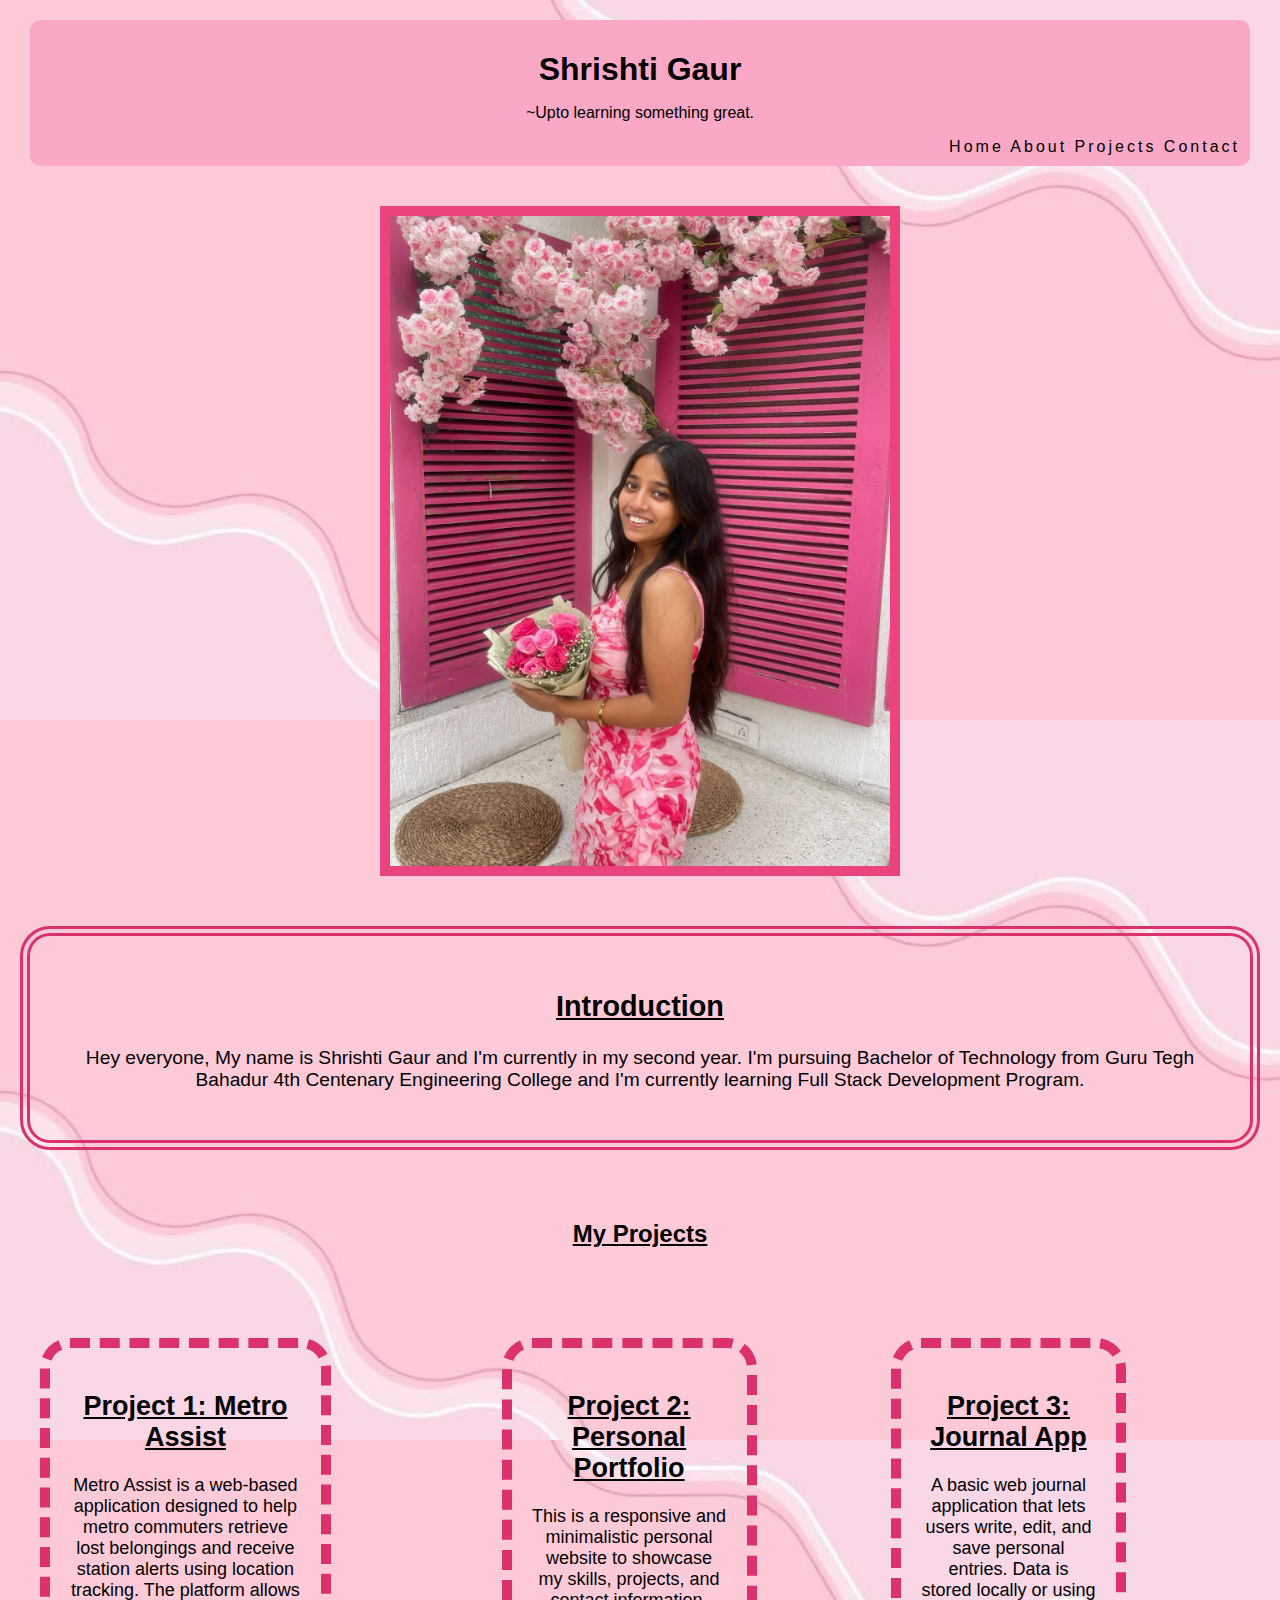
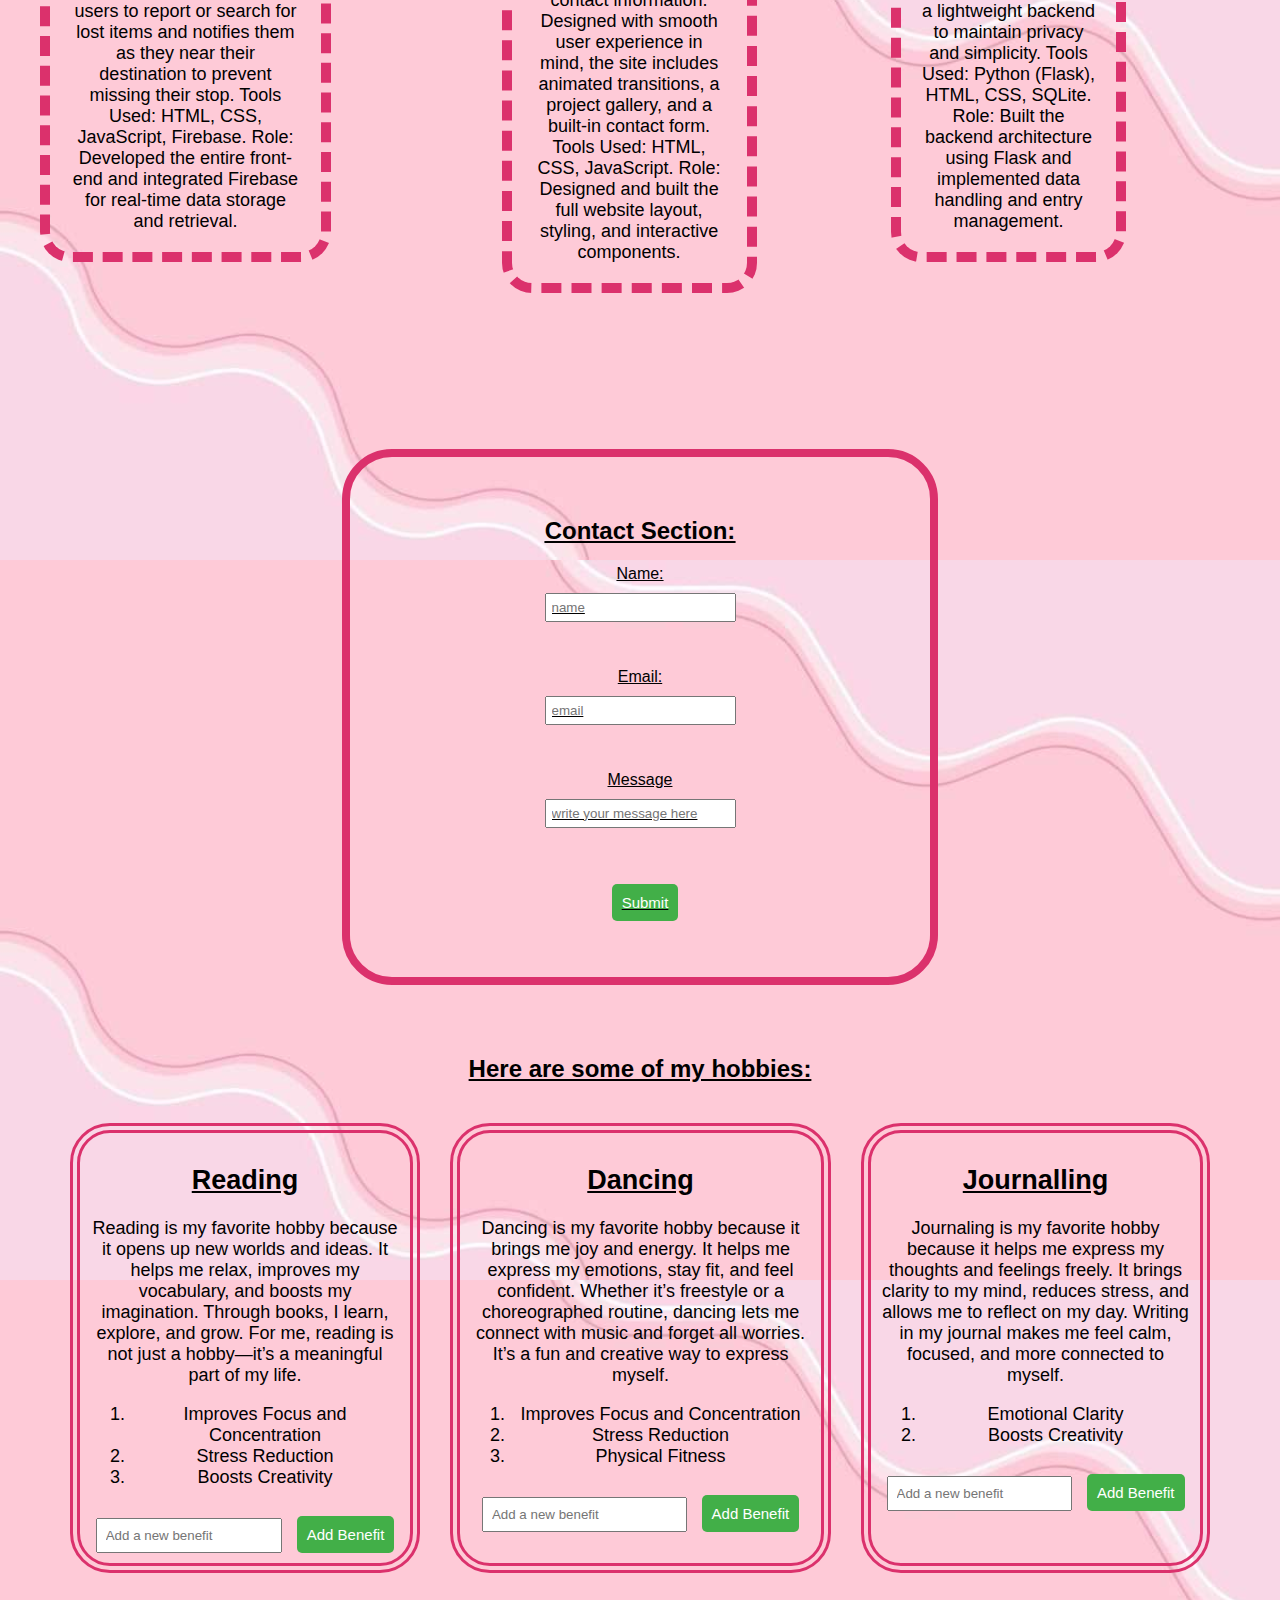
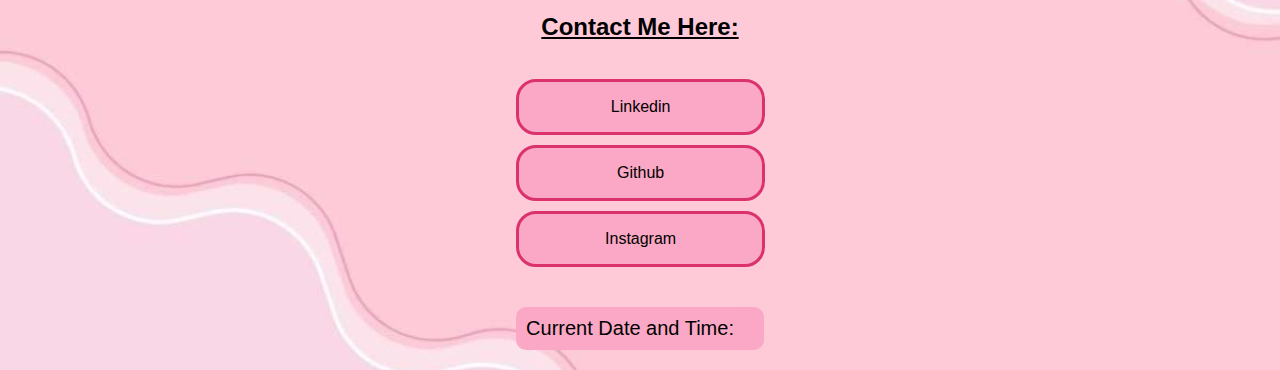
<file: index.html>
<html>
    <head>
        <title>My portfolio</title>
        <link rel="stylesheet" href="style.css">
        <script src="main.js"></script>
    </head>
    <body>
    <!-- this section contains heading and navbar -->
    <section class="heading">
        <header>
            <h1>Shrishti Gaur</h1>
            <p>~Upto learning something great.</p>
        </header>
        <nav id="navbar">
            <a href="#Home">Home</a>
            <a href="#About">About</a>
            <a href="#Projects">Projects</a>
            <a href="#Contact">Contact</a>
        </nav>
    </section>
    <section class="sections">
            <!-- home -->
        <div id="Home">
            <img src="shrishtigaur.jpg"> 
        </div>
            <!-- about -->
        <div id="About">
            <h2>Introduction</h2>
            <p>Hey everyone, My name is Shrishti Gaur and I'm currently in my second year. I'm pursuing Bachelor of Technology from Guru Tegh Bahadur 4th Centenary Engineering College and I'm currently learning Full Stack Development Program.</p>
        </div>
        <h2>My Projects</h2>
        <!-- all projects -->
        <section id="Projects">
            <a href="Project 1.html">
            <div id="Project1">
                <h2>Project 1: Metro Assist</h2>
                <p>Metro Assist is a web-based application designed to help metro commuters retrieve lost belongings and receive station alerts using location tracking. The platform allows users to report or search for lost items and notifies them as they near their destination to prevent missing their stop.
                Tools Used: HTML, CSS, JavaScript, Firebase.
                Role: Developed the entire front-end and integrated Firebase for real-time data storage and retrieval.</p>
                <!-- <a href="Project 1.html">Project 1</a> -->
            </div>
            </a>
            <a href="Project 2.html">
            <div id="Project2">
                <h2>Project 2: Personal Portfolio</h2>
                <p>This is a responsive and minimalistic personal website to showcase my skills, projects, and contact information. Designed with smooth user experience in mind, the site includes animated transitions, a project gallery, and a built-in contact form.
                Tools Used: HTML, CSS, JavaScript.
                Role: Designed and built the full website layout, styling, and interactive components.</p>
                <!-- <p><a href="Project 2.html">Project 2</a></p> -->
            </div>
            </a>
            <a href="Project 3.html">
            <div id="Project3">
                <h2>Project 3: Journal App</h2>
                <p>A basic web journal application that lets users write, edit, and save personal entries. Data is stored locally or using a lightweight backend to maintain privacy and simplicity.
                Tools Used: Python (Flask), HTML, CSS, SQLite.
                Role: Built the backend architecture using Flask and implemented data handling and entry management.</p>
                <!-- <p><a href="Project 3.html">Project 3</a></p> -->
            </div>
            </a>
        </section>
        <br><br>
        <section class="form">
            <!-- contact section -->
            <div id="Contact">
                <h2>Contact Section:</h2>
                <form id="contact-form" onsubmit="formSubmission(event)">
                    <label for="name">Name:</label>
                    <input type="text" placeholder="name" id="name" required><br><br>
                    <label for="email">Email:</label>
                    <input type="email" placeholder="email" id="email" required><br><br>
                    <label for="text">Message</label> 
                    <input type="textarea" placeholder="write your message here" id="text" required><br><br>
                    <button type="submit">Submit</button>  
                </form>
            </div>
        </section>
        <h2>Here are some of my hobbies:</h2>
        <!-- hobbies -->
        <section class="hobby">
            <div id="Reading">
                <h2>Reading</h2>
                Reading is my favorite hobby because it opens up new worlds and ideas. It helps me relax, improves my vocabulary, and boosts my imagination. Through books, I learn, explore, and grow. For me, reading is not just a hobby—it’s a meaningful part of my life.
                <ol id="reading-list">
                    <li>Improves Focus and Concentration</li>
                    <li>Stress Reduction</li>
                    <li>Boosts Creativity</li>
                </ol>
                <input type="text" id="benefit-reading" placeholder="Add a new benefit">
                <button onclick="addReadingBenefit()">Add Benefit</button>
            </div>
            <div id="Dancing">
                <h2>Dancing</h2>
                Dancing is my favorite hobby because it brings me joy and energy. It helps me express my emotions, stay fit, and feel confident. Whether it’s freestyle or a choreographed routine, dancing lets me connect with music and forget all worries. It’s a fun and creative way to express myself.
                <ol id="dancing-list">
                <li>Improves Focus and Concentration</li>
                <li>Stress Reduction</li>
                <li>Physical Fitness</li>
                </ol>
                <input type="text" id="benefit-dancing" placeholder="Add a new benefit">
                <button onclick="addDancingBenefit()">Add Benefit</button>
            </div>
            <div id="Journal">
                <h2>Journalling</h2>
                Journaling is my favorite hobby because it helps me express my thoughts and feelings freely. It brings clarity to my mind, reduces stress, and allows me to reflect on my day. Writing in my journal makes me feel calm, focused, and more connected to myself.
                <ol id="journal-list">
                <li>Emotional Clarity</li>
                <li>Boosts Creativity</li>
                </ol>
                <input type="text" id="benefit-journal" placeholder="Add a new benefit">
                <button onclick="addJournalBenefit()">Add Benefit</button>
            </div>
        </section>
        <h2>Contact Me Here:</h2><br>
        <!-- footer -->
        <section class="footer">
            <footer>
                <a href="https://www.linkedin.com/in/shrishti-gaur-4620b9349/">
                <div id="linkedin">
                    Linkedin
                <!-- <a href="https://www.linkedin.com/in/shrishti-gaur-4620b9349/">Linkedin</a> -->
                </div>
                </a>
                <a href="https://github.com/shrishtigaur01">
                <div id="github">
                    Github
                <!-- <a href="https://github.com/shrishtigaur01">Github</a> -->
                </div>
                </a>
                <a href="https://www.instagram.com/shashspamzzzz/">
                <div id="instagram">
                    Instagram
                <!-- <a href="https://www.instagram.com/shashspamzzzz/">Instagram</a> -->
                </div>
                </a>
                <div id="dateandtime">Current Date and Time:<span id="dateAndTime"></span></div>
            </footer>
        </section>
    </section>
    </body>
</html>
</file>
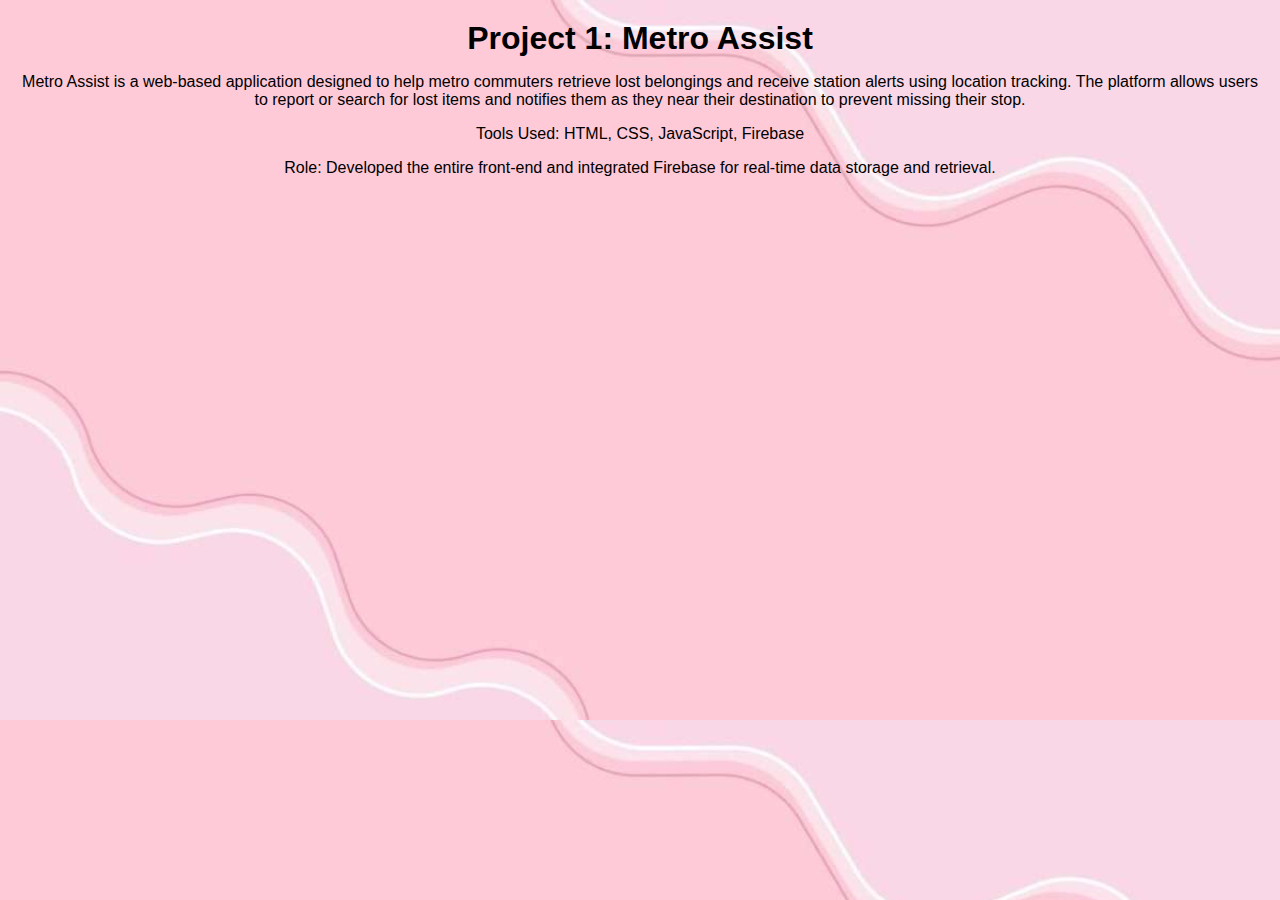
<file: Project 1.html>
<html>
    <head>
        <title>Project 1</title>
        <link rel="stylesheet" href="style.css">
    </head>
    <body>
        <h1>Project 1: Metro Assist</h1>
        <p>Metro Assist is a web-based application designed to help metro commuters retrieve lost belongings and receive station alerts using location tracking. The platform allows users to report or search for lost items and notifies them as they near their destination to prevent missing their stop.</p>
        <p>Tools Used: HTML, CSS, JavaScript, Firebase</p>
        <p>Role: Developed the entire front-end and integrated Firebase for real-time data storage and retrieval.</p>
    </body>
</html>
</file>
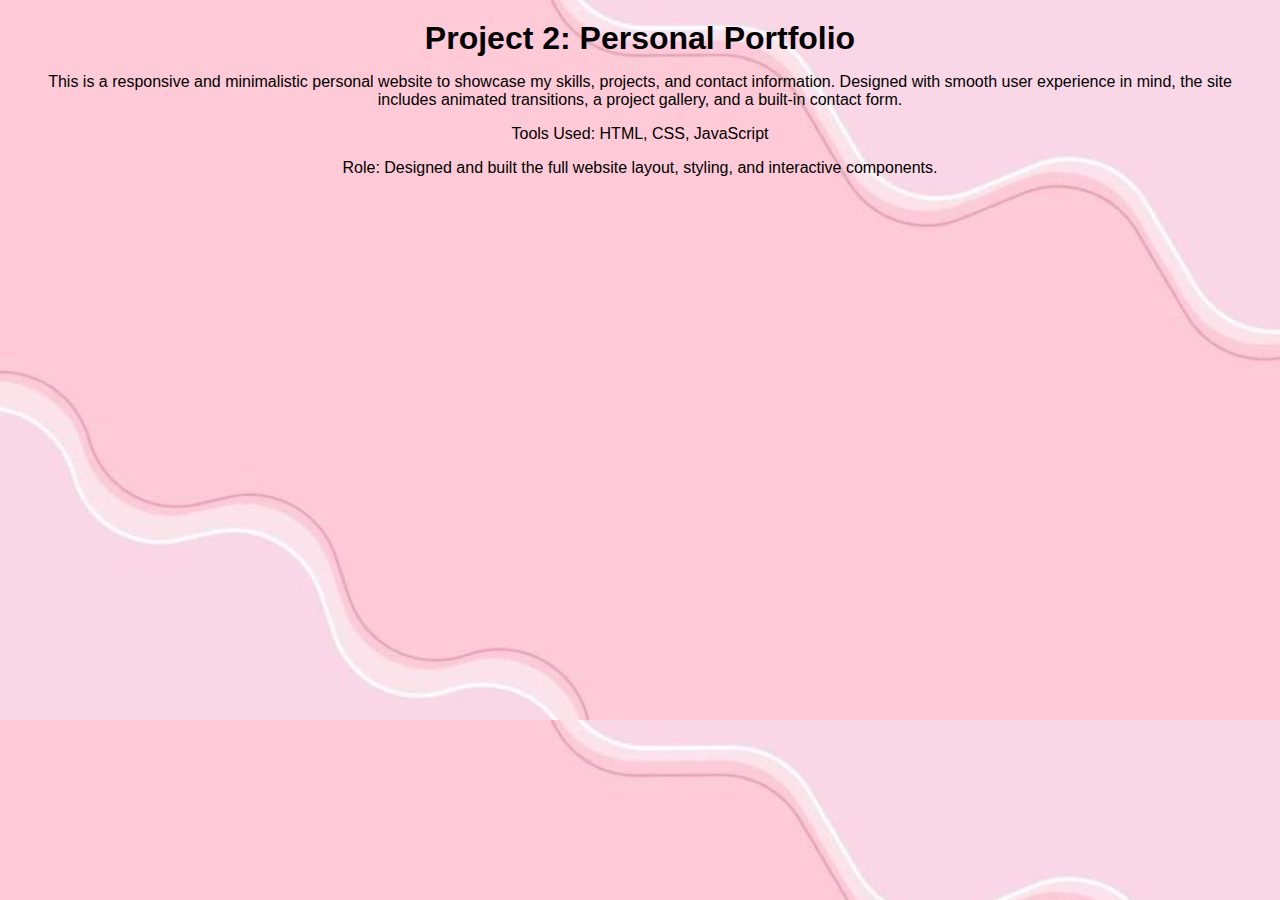
<file: Project 2.html>
<html>
    <head>
        <title>Project 2</title>
        <link rel="stylesheet" href="style.css">
    </head>
    <body>
        <h1>Project 2: Personal Portfolio</h1>
        <p>This is a responsive and minimalistic personal website to showcase my skills, projects, and contact information. Designed with smooth user experience in mind, the site includes animated transitions, a project gallery, and a built-in contact form.</p>
        <p>Tools Used: HTML, CSS, JavaScript</p>
        <p>Role: Designed and built the full website layout, styling, and interactive components.</p>
    </body>
</html>
</file>
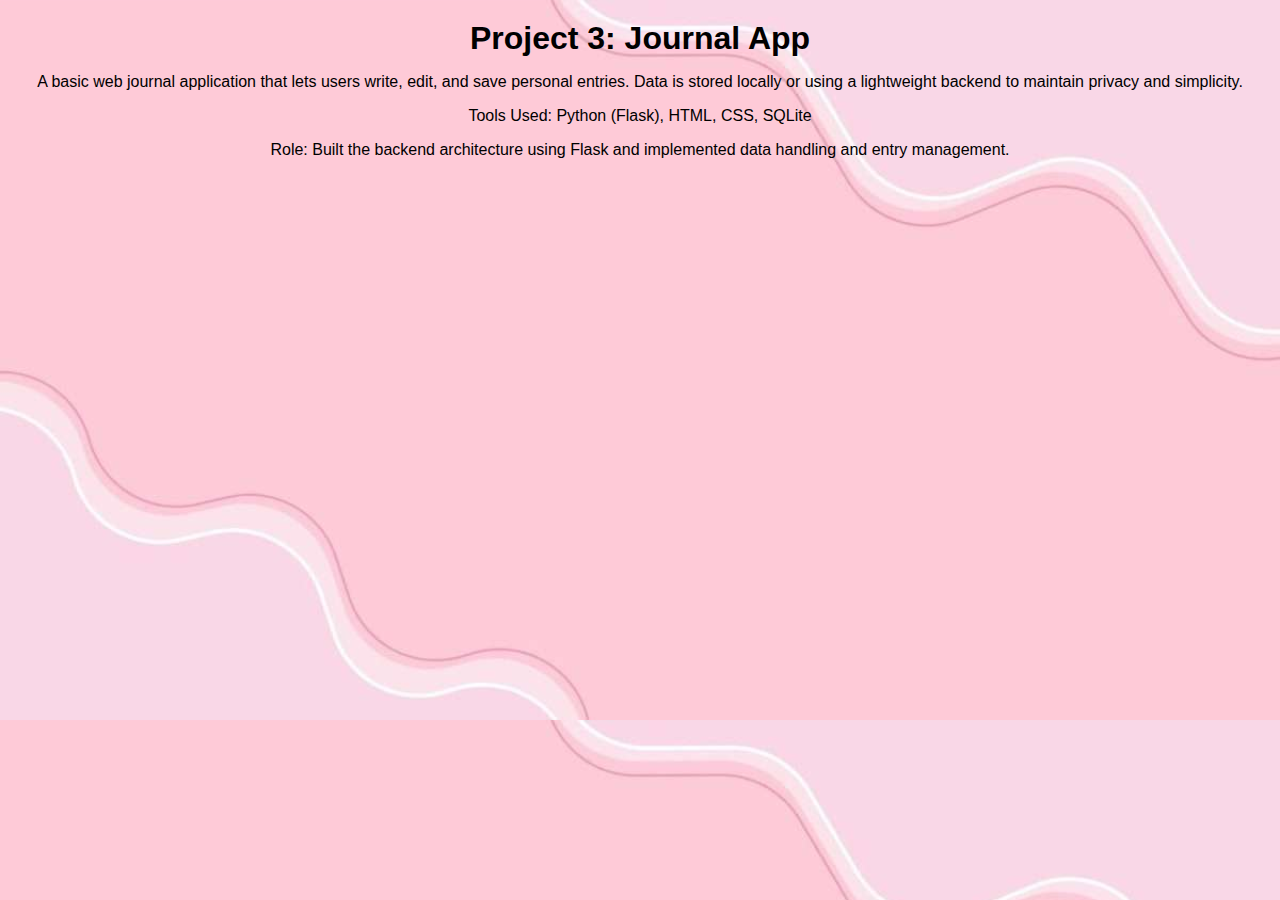
<file: Project 3.html>
<html>
    <head>
        <title>Project 3</title>
        <link rel="stylesheet" href="style.css">
    </head>
    <body>
        <h1>Project 3: Journal App</h1>
        <p>A basic web journal application that lets users write, edit, and save personal entries. Data is stored locally or using a lightweight backend to maintain privacy and simplicity.</p>
        <p>Tools Used: Python (Flask), HTML, CSS, SQLite</p>
        <p>Role: Built the backend architecture using Flask and implemented data handling and entry management.</p>
    </body>
</html>
</file>
<file: style.css>
@media only screen and (min-width:475px){
    .heading{
        color:black;
        padding-bottom: 2px;
        padding:10px;
        background-color:#faa8c5;
        margin:10px;
        border-radius: 10px;
    }
    h1{
        text-align:center;
        font-size:xx-large;
        margin-bottom:2px;
        font-weight: 600;
    }
    p{
        text-align: center;
    }
    body{
        background-image: url(background.jpg);
        background-size:contain;
        font-family:Arial, Helvetica, sans-serif;
        margin:20px;
    }
    a{
        text-decoration: none;
        color:inherit;
    }
    #navbar{
        text-align: right;
        letter-spacing:3px;
    }
    #navbar a{
        color:black
    }
    #Home{
        display: flex;
        justify-content: center;
    }
    #Home img{
        width:500px;
        height:650px;
        border-style: solid;
        border-color: #eb437e;
        border-width: 10px;
        margin-top: 30px;
        display: flex;
        justify-content: center;
        align-items: center; 
    }
    #About{
        border-style: double;
        border-width:10px;
        text-align: center;
        border-color: #db316c;
        font-size: larger;
        border-radius: 30px;
        margin-bottom: 50px;
        margin-top: 50px;
        padding:30px;
    }
    h2{
        text-align: center;
        text-decoration: underline;
        font-weight:bolder;
    }
    #Projects{
        display:flex;
        flex-direction: row;
        justify-content: space-evenly;
        margin-top: 50px;
        margin-bottom: 100px;
        padding: 20px 20px 20px;
        row-gap: 50px;
    }
/*  applies to the projects section */
    #Project1{
        border-style: dashed;
        border-width: 10px;
        border-color: #db316c;
        font-size: large;
        padding:20px;
        width:50%;
        /* height:400px; */
        /* margin-right: 60px; */
        border-radius: 30px;
        display:block;
        padding-bottom:2px;
        flex-direction: column;
    }
    #Project2{
        border-style: dashed;
        border-width: 10px;
        border-color: #db316c;
        font-size: large;
        padding:20px;
        width:50%;
        /* height:400px; */
        /* margin-right: 30px;  */
        border-radius: 30px;
        display:block;
        padding-bottom:2px;
        flex-direction: column;
    }
    #Project3{
        border-style: dashed;
        border-width: 10px;
        border-color: #db316c;
        font-size: large;
        padding:20px;
        width:50%;
        /* height:400px; */
        border-radius: 30px;
        display:block;
        padding-bottom:2px;
        flex-direction: column;
    }
    #Contact{
        border-style: solid;
        border-width: 8px;
        border-color: #db316c;
        border-radius: 50px;
        padding:40px;
        width:50%;
        margin-bottom: 50px;
        text-decoration: underline;
        display: flex;
        flex-direction: column;
        width:500px;
        align-items: center;
    }
    .sections{
        display:flex;
        flex-direction: column;
        align-items: center;
    }
    form{
        display: flex;
        flex-direction: column;
        align-items: center;
        justify-content: center;
    }
    #name{
        padding:5 5 5 5;
        margin-top: 10px;
        margin-bottom: 10px;
    }
    #email{
        padding:5 5 5 5;
        margin-top: 10px;
        margin-bottom: 10px;
    }
    #text{
        padding:5 5 5 5;
        margin-top: 10px;
        margin-bottom: 10px;
    }
    button{
        font-size: larger;
        padding: 5 5 5 5;
    }
    .hobby{
        display:flex;
        flex-direction: row;
        margin-top: 100px;
        margin-bottom: 100px;
    }
    #Reading{
        flex-grow: inherit;
        border-style:double;
        padding: 10 10 10 10;
        font-size: large;
        border-width: 10px;
        border-color: #db316c;
        border-radius: 40px;
        text-align: center;
        margin-right:30px;
        margin-left:30px;
    }
    #Journal{
        border-style:double;
        border-width: 10px;
        padding: 10 10 10 10;
        font-size: large;
        border-color: #db316c;
        border-radius: 40px;
        text-align: center;
        margin-right:30px;
    }
    #Dancing{
        border-style:double;
        border-width: 10px;
        font-size: large;
        border-color: #db316c;
        padding: 10 10 10 10;
        border-radius: 40px;
        text-align: center;
        margin-right:30px;
    }
    #linkedin{
        border-style: solid;
        background-color:#faa8c5 ;
        border-color: #db316c;
        width: 90%;
        height:30px;
        justify-content: center;
        border-radius: 20px;
        padding:10 10 10 10;
        text-align: center;
        display: flex;
        flex-direction: column;
        margin-bottom: 10px;
    }
    #instagram{
        border-style: solid;
        background-color: #faa8c5;
        border-color: #db316c;
        width: 90%;
        height:30px;
        justify-content: center;
        border-radius: 20px;
        text-align: center;
        padding:10 10 10 10;
        display: flex;
        flex-direction: column;
    }
    #github{
        border-style: solid;
        background-color: #faa8c5;
        border-color: #db316c;
        width: 90%;
        height:30px;
        justify-content: center;
        text-align: center;
        border-radius: 20px;
        padding:10 10 10 10;
        display: flex;
        flex-direction: column;
        margin-bottom: 10px;
    }
    /* all the hovering tags are compiled here */
    @media (hover: hover) {
    a:hover {
        color: rgb(228, 82, 140);
        /* background: rgb(246, 181, 214); */
    }
    #navbar a:hover{
        text-decoration: none;
        text-shadow: 0px 1px rgb(15, 14, 14);
    }
    h1:hover{
        color:#db316c;
    }
    #Home img:hover{
        border-radius: 20px;
        border-style: dotted;
    }
    #About:hover{
        border-style: solid;
        border-radius: 50px;
    }
    /* button:hover{
        color: rgb(228, 82, 140);
        background: rgb(246, 181, 214);
    } */
    h2:hover{
        text-shadow: #db316c ;
        text-decoration:double;
    }
    #Project1:hover{
        border-radius: 50px;
    }
    #Project2:hover{
        border-radius: 50px;
    }
    #Project3:hover{
        border-radius: 50px;
    }
    #Contact:hover{
        border-style: double;
        border-radius: 70px;
    }
    #Reading:hover{
        border-width:15px;
        border-style: solid;
    }
    #Dancing:hover{
        border-width:15px;
        border-style: solid;
    }
    #Journal:hover{
        border-width:15px;
        border-style: solid;
    }
    #linkedin:hover{
        border-width: 5px;
    }
    #instagram:hover{
        border-width: 5px;
    }
    #github:hover{
        border-width: 5px;
    }
    }
    /* html and css manipulation */
    .hobby{
    margin: 20px;
    }
    #benefit-reading {
    padding: 8px;
    margin-top: 10px;
    width: 60%;
    }
    #benefit-journal {
    padding: 8px;
    margin-top: 10px;
    width: 60%;
    }
    #benefit-dancing{
    padding: 8px;
    margin-top: 10px;
    width: 60%;
    }
    button {
    margin-left: 10px;
    margin-top: 10px;
    background-color: #42af48;
    color: white;
    border: none;
    border-radius: 5px;
    text-decoration: none;
    cursor:pointer;
    padding: 10 10 10 10;
    font-size: 15px;
    }
    button:hover {
    background-color: #21953c;
    color: white;
    }
    .delete-btn {
    margin-left: 15px;
    background-color: rgb(194, 32, 32);
    color:white;
    border:none;
    border-radius: 5px;
    /* margin-bottom: 10px; */
    }
    .delete-btn:hover {
    background-color: rgb(172, 39, 39);
    }
    #dateandtime{
    margin-top: 40px;
    color: black;
    text-align: center;
    font-size: 20px;
    padding:10px;
    background-color: #faa8c5;
    border:none;
    border-radius: 10px;
    }
}
    /* for below 475 px */
@media only screen and (max-width:475px) {
    .heading{
        color:black;
        padding-bottom: 2px;
        padding:10px;
        background-color:#faa8c5;
        margin:10px;
        border-radius: 10px;
    }
    h1{
        text-align:center;
        font-size:xx-large;
        margin-bottom:2px;
        font-weight: 600;
    }
    p{
        text-align: center;
    }
    body{
        background-image: url(background.jpg);
        background-size:contain;
        font-family:Arial, Helvetica, sans-serif;
        margin:20px;
    }
    a{
        text-decoration: none;
        color:inherit;
    }
    #navbar{
        display: flex;
        flex-direction: row;
        justify-content: space-around;
    }
    #navbar a{
        color:black
    }
    button{
        color:white;
        background-color:green ;
        cursor:pointer;
    }
    #Home{
        display: flex;
        justify-content: center;
    }
    #Home img{
        width:350px;
        height:450px;
        border-style: solid;
        border-color: #eb437e;
        border-width: 10px;
        margin-top: 30px;
        display: flex;
        justify-content: center;
        align-items: center; 
    }
    #About{
        border-style: double;
        border-width:10px;
        text-align: center;
        border-color: #db316c;
        font-size: larger;
        border-radius: 30px;
        margin-bottom: 50px;
        margin-top: 50px;
        padding:30px;
    }
    h2{
        text-align: center;
        text-decoration: underline;
        font-weight:bolder;
    }
    #About h2{
        text-align: center;
        text-decoration: underline;
        font-weight:bolder;
    }
    #Projects{
        display:flex;
        flex-direction: column;
        justify-content: center;
        align-items: center;
        margin-top: 50px;
        margin-bottom: 100px;
        padding: 20px 20px 20px;
    }
    /* applies to the projects section */
    #Project1{
        border-style: dashed;
        border-width: 10px;
        border-color: #db316c;
        font-size: large;
        padding:20px;
        border-radius: 30px;
        display:flex;
        padding-bottom:2px;
        margin-bottom: 30px;
        flex-direction: column;
    }
    #Project2{
        border-style: dashed;
        border-width: 10px;
        border-color: #db316c;
        font-size: large;
        padding:20px;
        border-radius: 30px;
        padding-bottom:2px;
        display: flex;
        flex-direction: column;
        margin-bottom: 30px;
    }
    #Project3{
        border-style: dashed;
        border-width: 10px;
        border-color: #db316c;
        font-size: large;
        padding:20px;
        border-radius: 30px;
        display:flex;
        padding-bottom:2px;
        flex-direction: column;
    }
    #Contact{
        border-style: solid;
        border-width: 8px;
        border-color: #db316c;
        border-radius: 50px;
        padding:40px;
        margin-top: 0px;
        text-decoration: underline;
    }
    form{
        display: flex;
        flex-direction: column;
        align-items: center;
        justify-content: center;
    }
    #name{
        padding:5 5 5 5;
        margin-top: 10px;
        margin-bottom: 10px;
    }
    #email{
        padding:5 5 5 5;
        margin-top: 10px;
        margin-bottom: 10px;
    }
    #text{
        padding:5 5 5 5;
        margin-top: 10px;
        margin-bottom: 10px;
    }
    button{
        font-size: larger;
        padding: 5 5 5 5;
    }
    .hobby{
        display:flex;
        flex-direction: column;
        margin-top: 50px;
        margin-bottom: 100px;
    }
    #Reading{
        border-style:double;
        font-size: large;
        border-width: 10px;
        border-color: #db316c;
        border-radius: 40px;
        display:flex;
        flex-direction: column;
        text-align: center;
        margin-bottom: 20px;
    }
    #Journal{
        border-style:double;
        border-width: 10px;
        font-size: large;
        border-color: #db316c;
        border-radius: 40px;
        text-align: center;
        display:flex;
        flex-direction: column;
    }
    #Dancing{
        border-style:double;
        border-width: 10px;
        font-size: large;
        border-color: #db316c;
        border-radius: 40px;
        text-align: center;
        display:flex;
        flex-direction: column;
        margin-bottom: 20px;
    }
    /* footer{
        display:flex;
        flex-direction: column;
        align-items: center;
    } */
    #linkedin{
        border-style: solid;
        background-color:#faa8c5 ;
        border-color: #db316c;
        width: 90%;
        height:30px;
        justify-content: center;
        border-radius: 20px;
        padding:10 10 10 10;
        display: flex;
        flex-direction: column;
        margin-bottom: 10px;
        align-items: center;
    }
    #instagram{
        border-style: solid;
        background-color: #faa8c5;
        border-color: #db316c;
        width: 90%;
        height:30px;
        justify-content: center;
        align-items: center;
        border-radius: 20px;
        padding:10 10 10 10;
        display: flex;
        flex-direction: column;
        margin-bottom: 10px;
    }
    #github{
        border-style: solid;
        background-color: #faa8c5;
        border-color: #db316c;
        width: 90%;
        height:30px;
        justify-content: center;
        border-radius: 20px;
        padding:10 10 10 10;
        display: flex;
        flex-direction: column;
        align-items: center;
        margin-bottom: 10px;
    }
    @media (hover: hover) {
    a:hover {
        color: rgb(228, 82, 140);
        background: rgb(246, 181, 214);
    }
    #navbar a:hover{
        text-decoration: none;
        text-shadow: 0px 1px rgb(15, 14, 14);
    }
    h1:hover{
        color:#db316c;
    }
    #Home img:hover{
        border-radius: 20px;
        border-style: dotted;
    }
    #About:hover{
        border-style: solid;
        border-radius: 50px;
    }
    button:hover{
        color: rgb(228, 82, 140);
        background: rgb(246, 181, 214);
    }
    h2:hover{
        text-shadow: #db316c ;
        text-decoration:double;
    }
    #Project1:hover{
        border-radius: 50px;
    }
    #Project2:hover{
        border-radius: 50px;
    }
    #Project3:hover{
        border-radius: 50px;
    }
    #Contact:hover{
        border-style: double;
        border-radius: 70px;
    }
    #Reading:hover{
        border-width:15px;
        border-style: solid;
    }
    #Dancing:hover{
        border-width:15px;
        border-style: solid;
    }
    #Journal:hover{
        border-width:15px;
        border-style: solid;
    }
    #linkedin:hover{
        border-width: 5px;
    }
    #instagram:hover{
        border-width: 5px;
    }
    #github:hover{
        border-width: 5px;
    }
    }
    /* html and css manipulation */
    .hobby{
    margin: 20px;
    }
    #benefit-reading {
    padding: 8px;
    margin-left: 25px;
    width: 85%;
    /* margin-bottom: 10px; */
    }
    #benefit-journal {
    padding: 8px;
    margin-left: 25px;
    width: 85%;
    /* margin-bottom: 10px; */
    }
    #benefit-dancing{
    padding: 8px;
    margin-left: 25px;
    width: 85%;
    /* margin-bottom: 10px; */
    }
    button {
    margin: 25px;
    background-color: #42af48;
    color: white;
    text-decoration: none;
    border: none;
    border-radius: 5px;
    cursor:pointer;
    padding: 10 10 10 10;
    font-size: 15px;
    }
    button:hover {
    background-color: #21953c;
    color: white;
    }
    .delete-btn {
    margin:8px;
    background-color: rgb(194, 32, 32);
    color:white;
    border:none;
    border-radius: 5px;
    /* margin-bottom: 10px; */
    }
    .delete-btn:hover {
    background-color: rgb(172, 39, 39);
    }
    #dateandtime{
    display: flex;
    flex-wrap: wrap;
    justify-content: center;
    gap: 0px;
    margin-top: 40px;
    color: black;
    text-align: center;
    font-size: 20px;
    padding:2px;
    background-color: #faa8c5;
    border:none;
    border-radius: 10px;
    }
}
</file>
